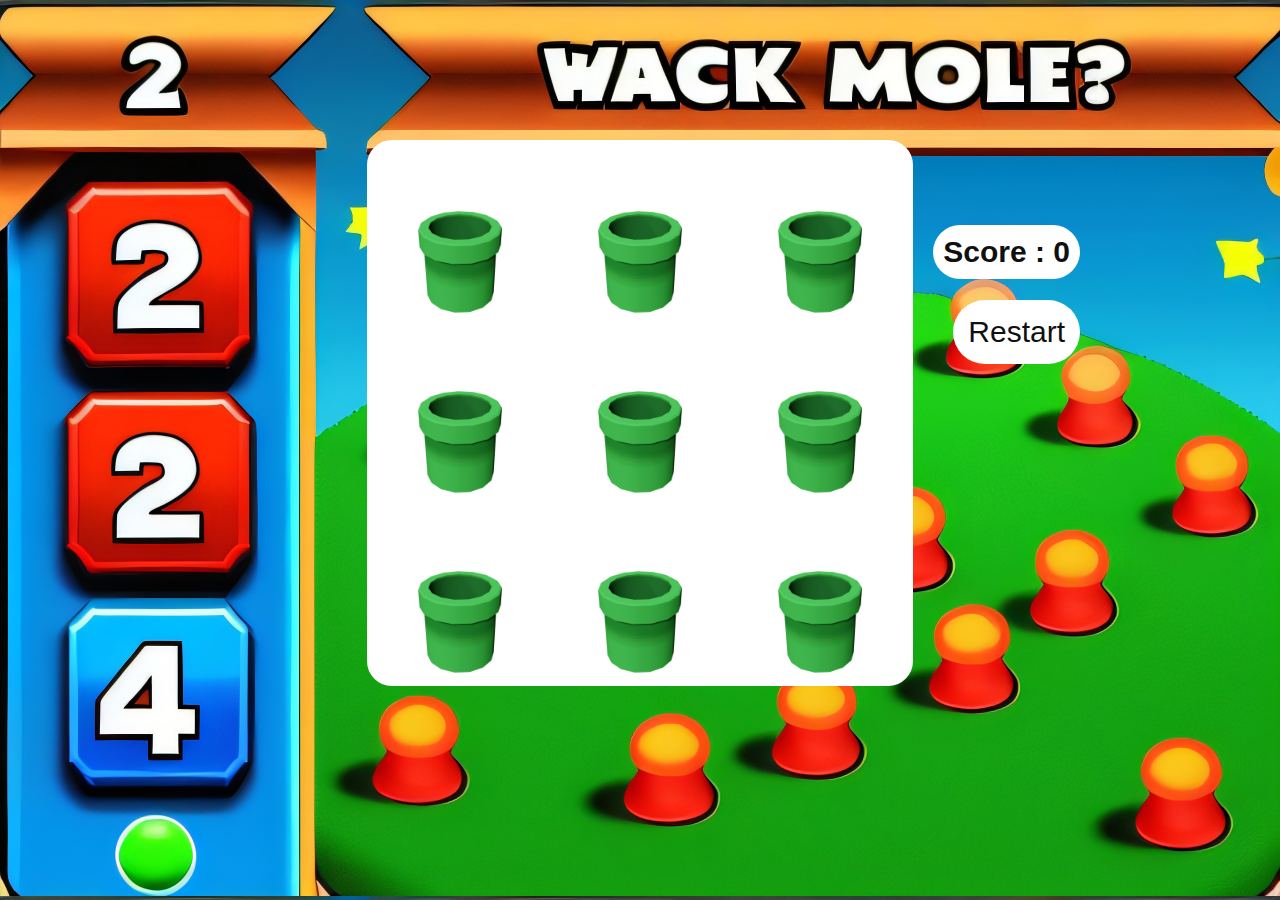
<file: index.html>
<!DOCTYPE html>
<html lang="en">
<head>
    <meta charset="UTF-8">
    <meta name="viewport" content="width=device-width, initial-scale=1.0">
    <title>Whack a Mole</title>
    <link rel="stylesheet" href="mole.css">
    <script src="mole.js"></script>
</head>
<body>
     <h2 id="score">Score : 0</h2>
     <div id="board">
    </div>

    <div>
        <a class="rest" href="index.html">
            Restart
        </a>
    </div>
    
</body>
</html>
</file>
<file: mole.css>
body {
    font-family: Arial, Helvetica, sans-serif;
    text-align: center;
    background: url("./17565188.jpg");
    background-color: white;
    background-size: cover;
}

#board {
    width: 540px;
    height: 540px;
    margin: 0 auto;
    display: flex;
    flex-wrap: wrap;

    background-color: white;
    background-size: cover;
    border: 3px solid white;
    border-radius: 25px;
    margin-left: 250x;
    margin-top: 140px;
}

#board div {
     width: 180px; 
    height: 180px;
    background-image: url("./pipe.png");
    background-size: cover;
}

#board div img {
     width: 100px;
    height: 100px;

    user-select: none;
    -moz-user-select: none;
    -webkit-user-drag: none;
    -webkit-user-select: none;
    -ms-user-select: none;
}

#score{
    position: absolute;
    color: rgb(17, 16, 17);
    top: 200px;
    right: 200px;
    font-size: 30px;
    background-color: white;
    padding: 10px;
    border-radius: 50px;

}

.h1{
    background-color: white;
    border-radius: 100px;
    color: black;
    padding-left: 30px;
    text-align: center;
    
}
.rest{
    position: absolute;
    color: rgb(17, 16, 17);
    top: 300px;
    right: 200px;
    font-size: 30px;
    background-color: white;
    padding: 15px;
    border-radius: 50px;
    cursor: pointer;
    text-decoration: none;
    transition: 1s;
    font-family: Arial, Helvetica, sans-serif;

   
}

.rest:hover{
    box-shadow: 10px 10px 10px rgba(0,0,0,0.8);
    transition: 0.7s;
    background-color: rgb(3, 3, 3);
    color: white;
    padding-left: 40PX;
    padding-right: 40px;
     


}
</file>
